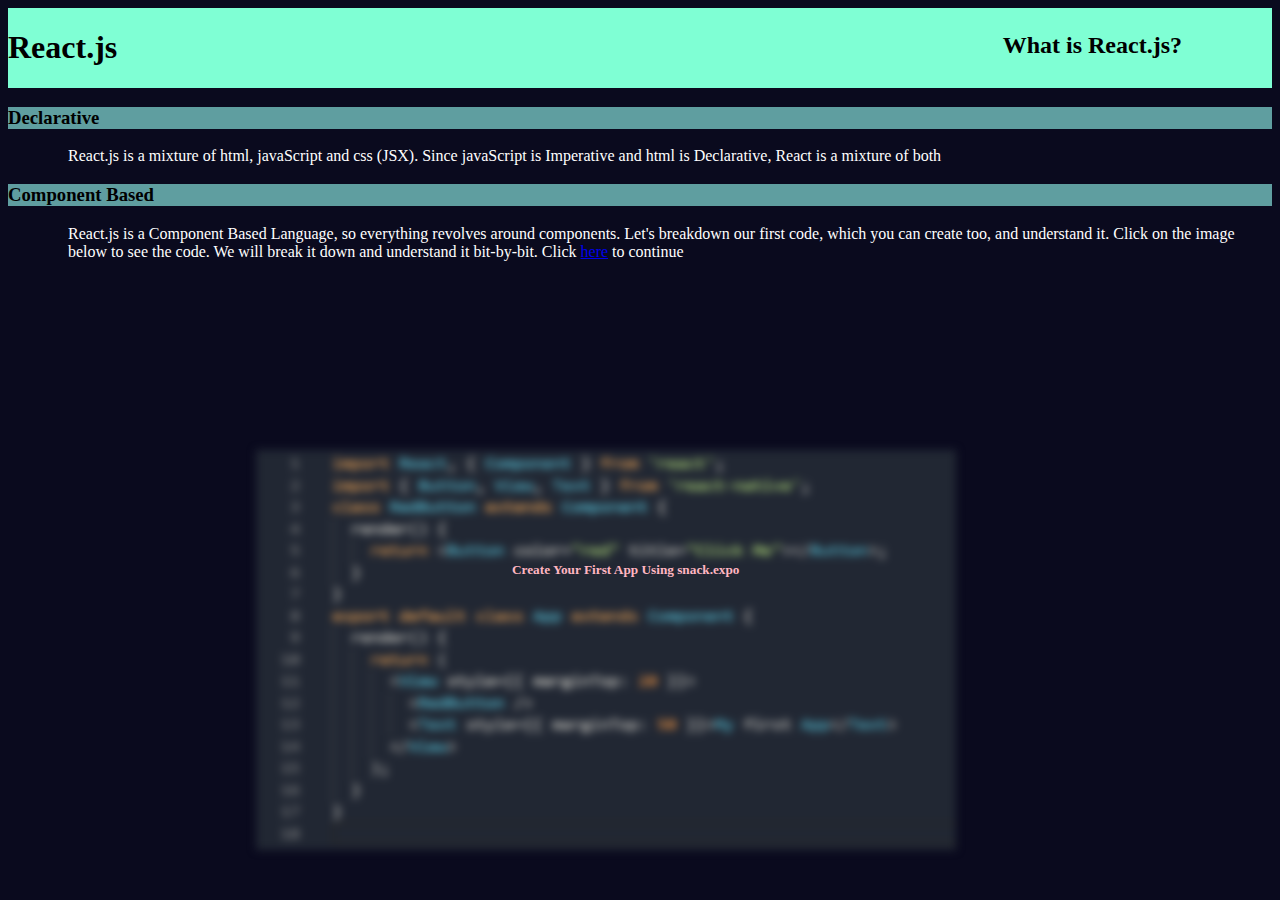
<file: index.html>
<!DOCTYPE html>
<html>
    <head>
        <link rel = "stylesheet" type = "text/css" href = "style.css">
        <title>
            React.js|What is React.js
        </title>
    </head>
    <body>
        <div class = "header">
            <h1>
                React.js
            </h1>
            <h2>
                What is React.js?
            </h2>
        </div>
        <div class = "body">
            <div class = "Declarative">
                <h3>
                    Declarative
                </h3>
                <p>
                    React.js is a mixture of html, javaScript and css (JSX). Since javaScript is Imperative and html is Declarative, React is a mixture of both
                </p>
            </div>
            <div class = "ComponentBased">
                <h3>
                    Component Based
                </h3>
                <p>
                    React.js is a Component Based Language, so everything revolves around components. Let's breakdown our first code, which you can create too, and understand it. Click on the image below to see the code. We will break it down and understand it bit-by-bit. Click <a href="breakDown.html">here</a> to continue
                </p>
            </div>
            <div class = "snackExpo">
                <a href = "https://snack.expo.io/@shreshthns/my-first-app"><img src = "Capture.PNG" width = 700 height=400></a>
                <h5>Create Your First App Using snack.expo</h5>
            </div>
            
        </div>
    </body>
</html>
</file>
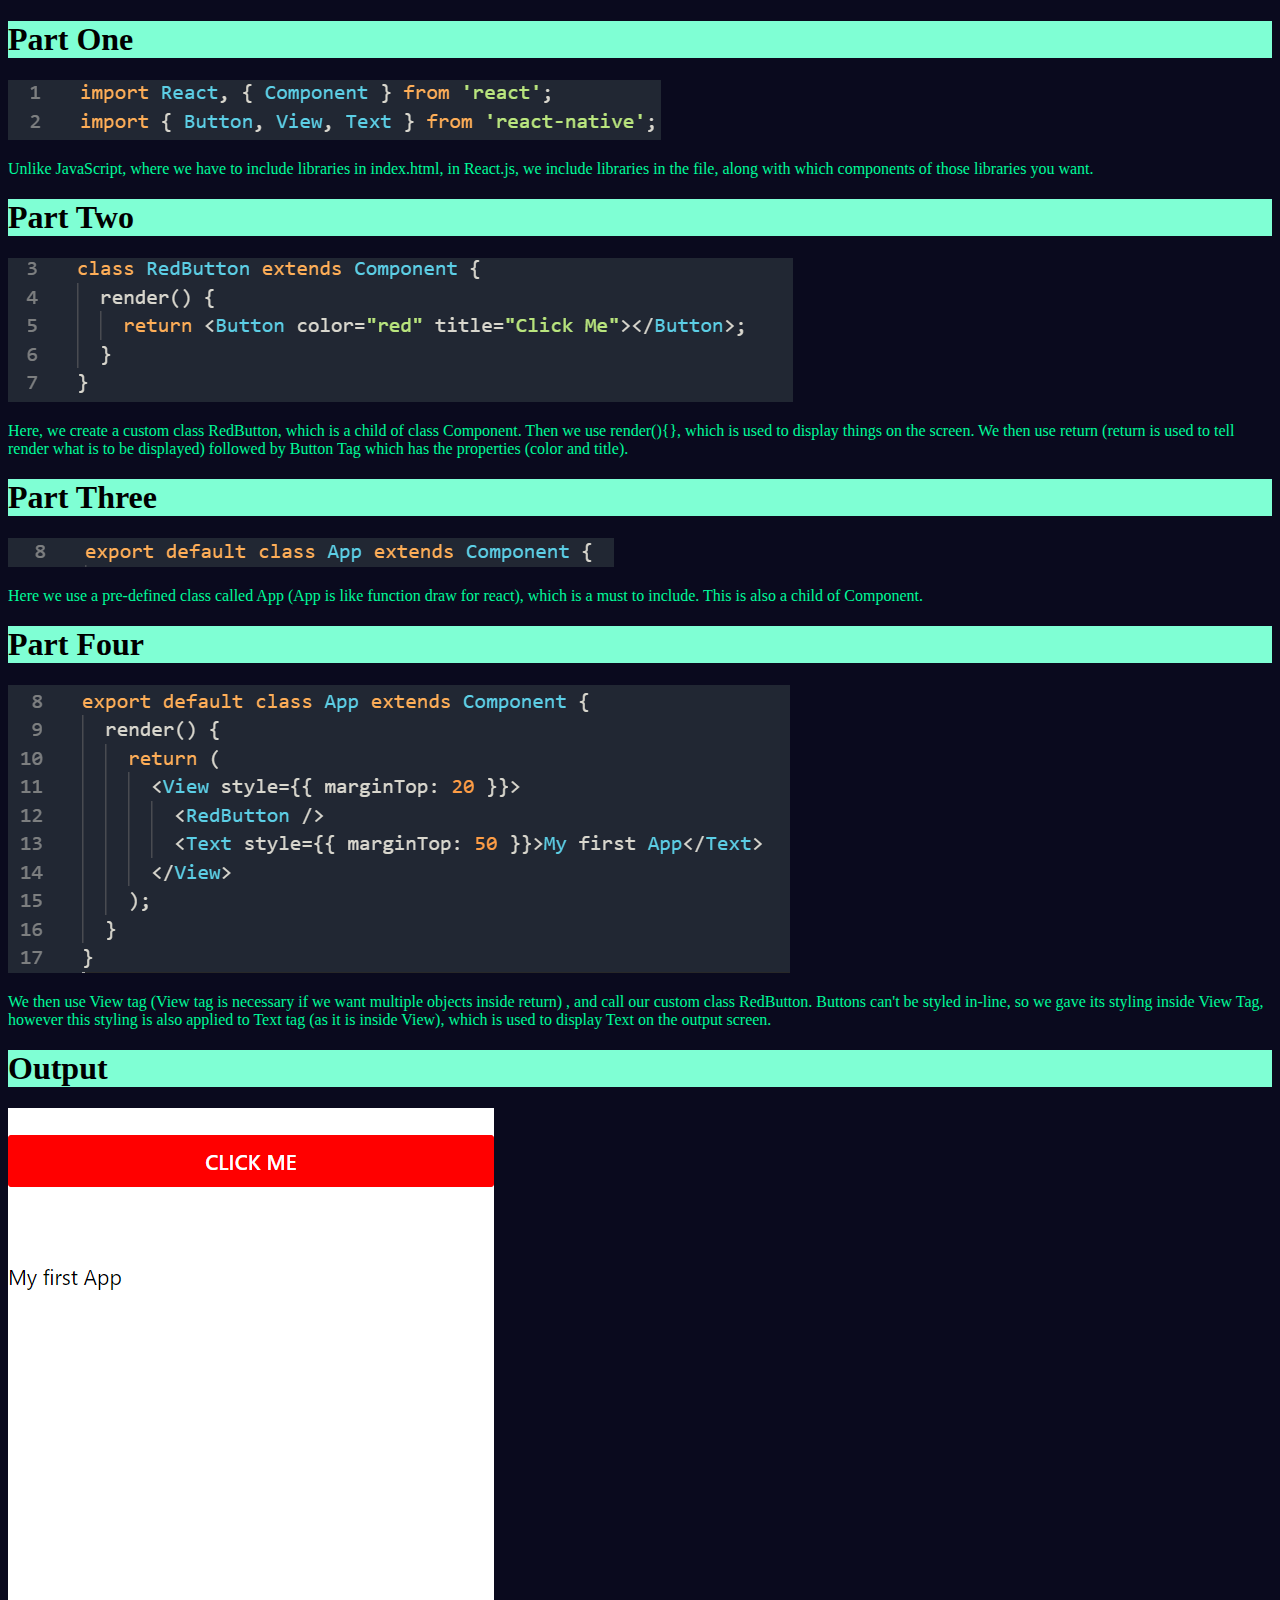
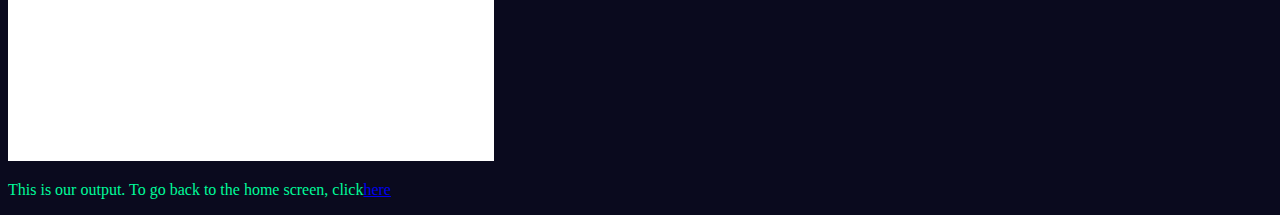
<file: breakDown.html>
<!DOCTYPE html>
<html>
    <head>
        <link rel = "stylesheet" type = "text/css" href = "style.css">
        <title>
            Break Down of your first app|React.js
        </title>
    </head>
    <body>
        <div class = "breakDown">
            <div class = "partOne">
                <h1>
                    Part One
                </h1>
                <img src = "ptOne.PNG">
                <p>
                    Unlike JavaScript, where we have to include libraries in index.html, in React.js, we include libraries in the file, along with which components of those libraries you want.
                </p>
            </div>
            <div class = "partTwo">
                <h1>
                    Part Two
                </h1>
                <img src = "ptTwo.PNG">
                <p>
                    Here, we create a custom class RedButton, which is a child of class Component. Then 
                    we use render(){}, which is used to display things on the screen. We then use 
                    return (return is used to tell render what is to be displayed) followed by Button Tag which has the properties (color and title).
                </p>
            </div>
            <div class = "partThree">
                <h1>
                    Part Three
                </h1>
                <img src = "ptThree.PNG">
                <p>
                    Here we use a pre-defined class called App (App is like function draw for react), which 
                    is a must to include. This is also a child of Component.
                </p>
            </div>
            <div class = "partFour">
                <h1>Part Four</h1>
                <img src = "ptFour.PNG">
                <p>
                    We then use View tag (View tag is necessary if we want multiple objects inside return)
                    , and call our custom class RedButton. Buttons can't be styled in-line, so we gave its 
                    styling inside View Tag, however this styling is also applied to 
                    Text tag (as it is inside View), which is used to display Text on the output screen.
                </p>
            </div>
            <div class = "output">
                <h1>
                    Output
                </h1>
                <a href = "https://snack.expo.io/@shreshthns/my-first-app"><img src = "Output.PNG"></a>
                
                <p>This is our output. To go back to the home screen, click <a href="index.html">here</a></p>
            </div>
        </div>
    </body>
</html>
</file>
<file: style.css>
.header {
    background-color: aquamarine;
    display: flex;
    justify-content: space-between;
    flex-wrap: wrap;
}
.breakDown h1 {
    background-color: aquamarine;
}
.breakDown p{
    color: mediumspringgreen;
    display: flex;
    flex-wrap: wrap;
}
body{
    background-color: rgb(10,10,30);
}
.header h2 {
    padding-right: 90px;
    padding-top: 4px;
}
.body p{
    color: white;
    padding-left: 60px;
}
h3{
    color:black;
    background-color:cadetblue;
    
}
.snackExpo img{
    position: absolute;
    top: 50%;
    left: 20%;
    filter: blur(4px);
}
.snackExpo:hover img{
    filter: unset;
}
.snackExpo:hover h5{
    filter: blur(4px);
}
.snackExpo h5 {
    position: absolute;
    top: 60%;
    left:40%;
    color: lightpink;
}
</file>
